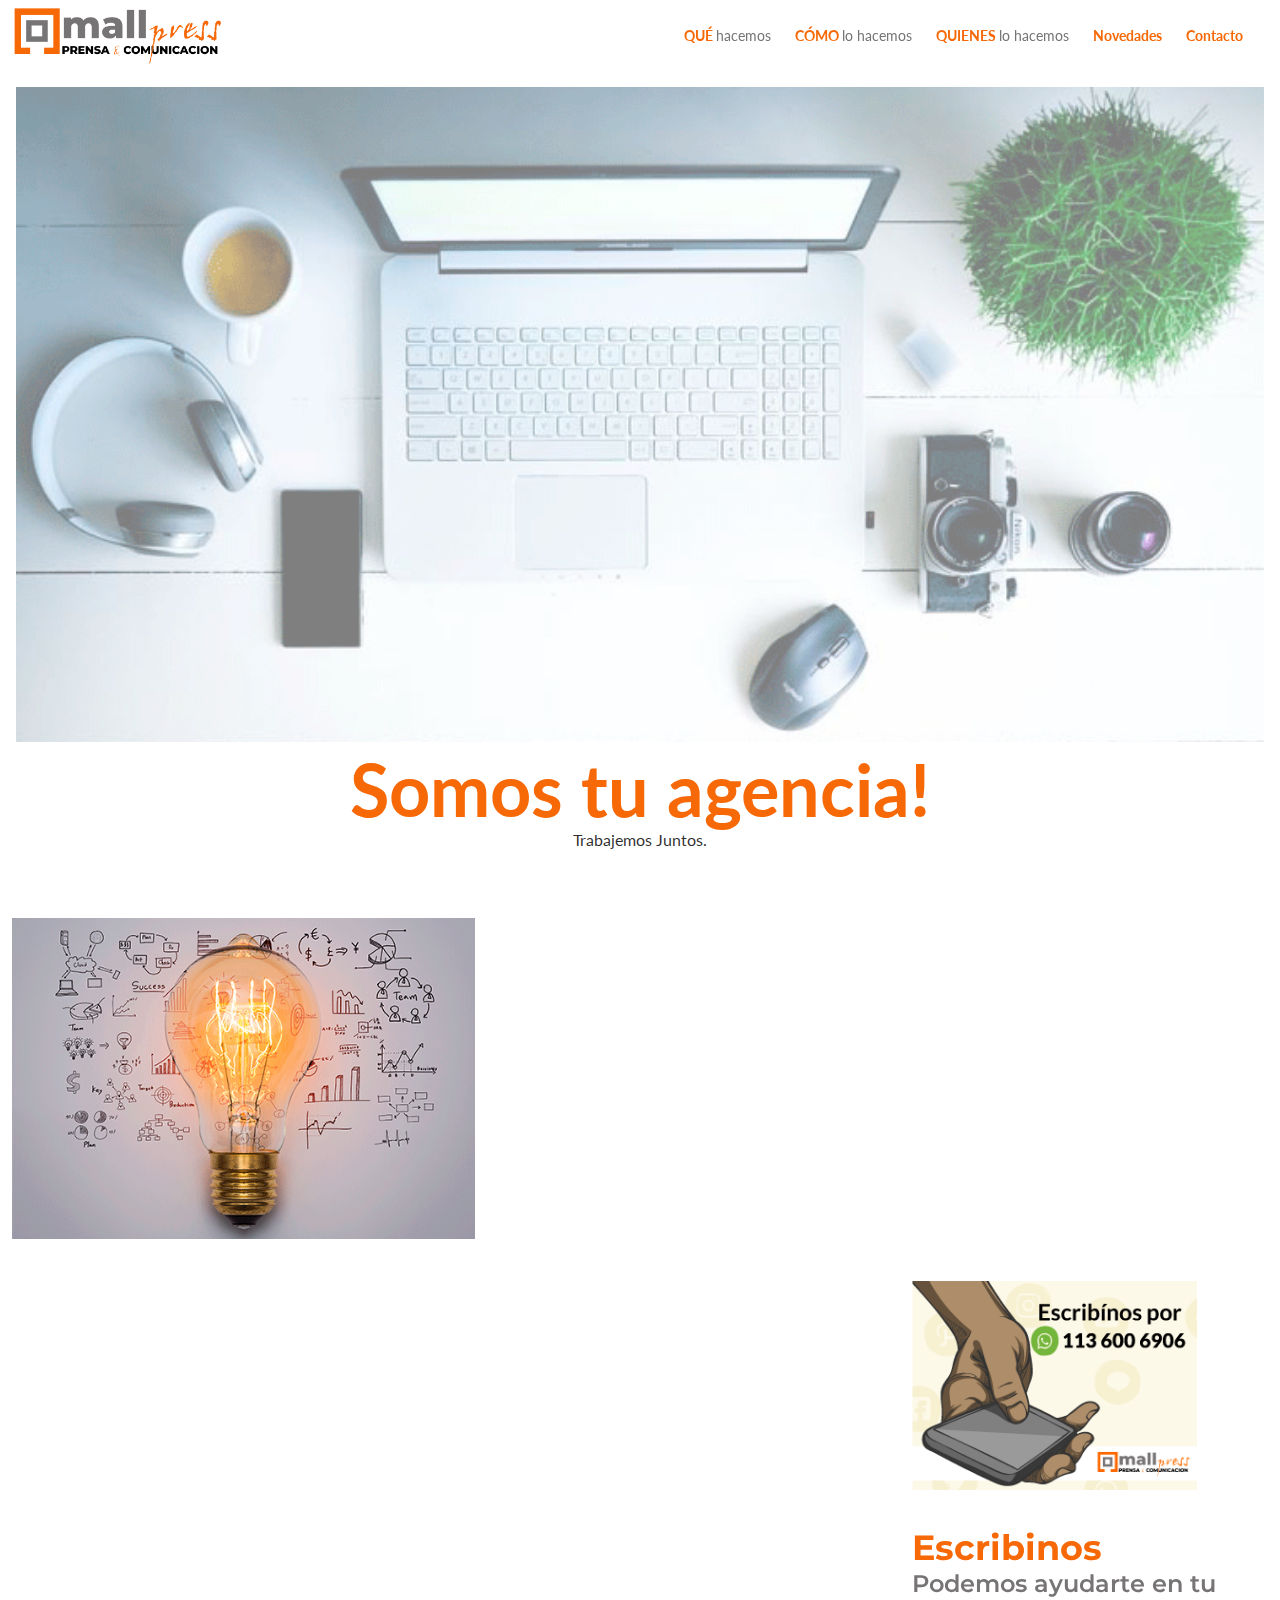
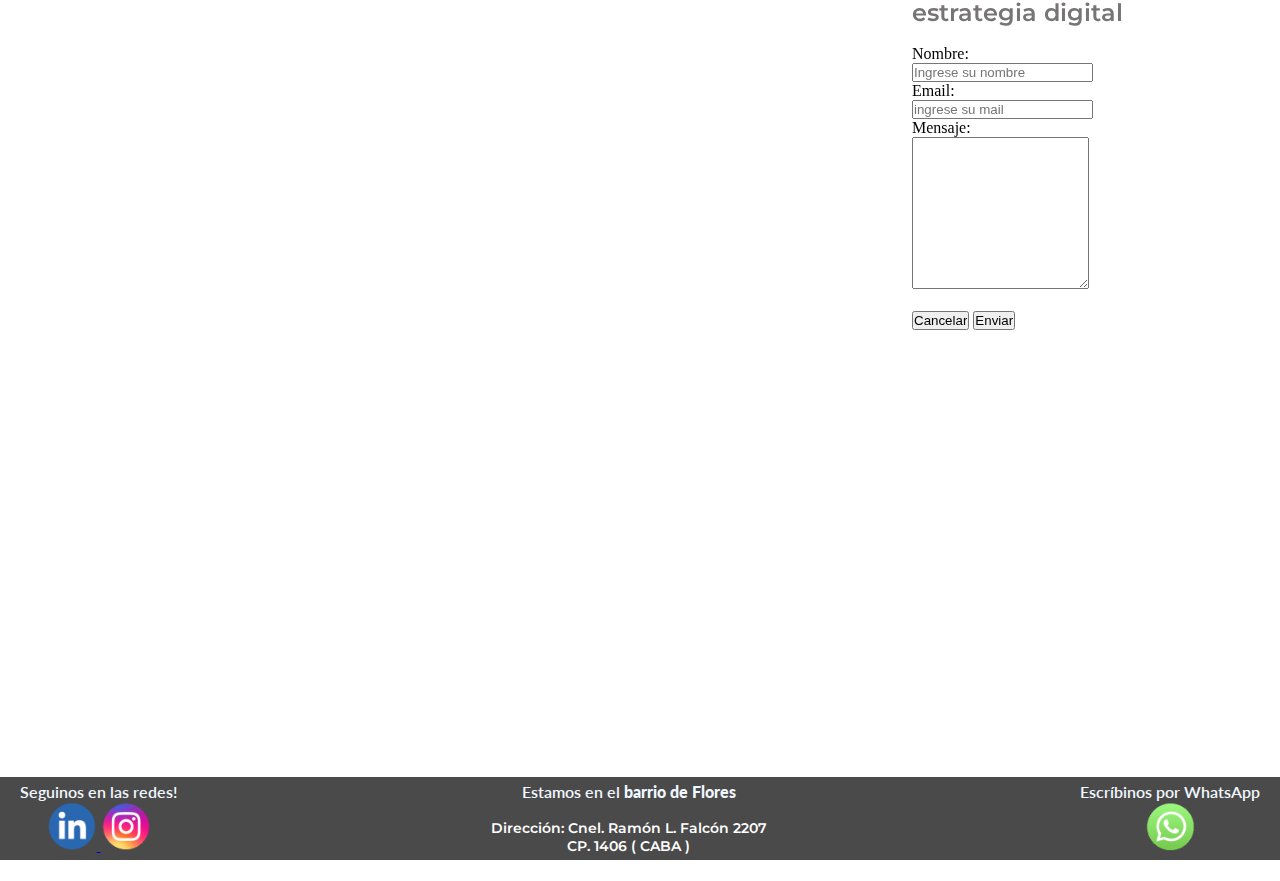
<file: index.html>
<!DOCTYPE html>
<html lang="en">
<head>
    <meta charset="UTF-8">
    <meta name="viewport" content="width=device-width, initial-scale=1.0">
    <title>MallPress - Prensa & Comunicacion</title>
    <link rel="icon" type="image" href="img/iso33.png"/>
    <LINK REL=StyleSheet HREF="estilo/estilo.css" TYPE="text/css" MEDIA=screen>
    <link rel="stylesheet" href="estilo/animate.css">
    
</head>
<body >

<div id="contenedor"> 

        
        <nav id="navprincipal">
            
            <a href="index.html">
                <img src="img/mallPress.png" alt="Logo MallPress">
            </a>

            <ul>
                
                    
                    

                
                <li><a href="#que">  <strong> QUÉ </strong> hacemos </a>

                </li>

                <li><a href="page/como.html"> <strong> CÓMO </strong> lo hacemos </a>

                </li>

                <li><a href="page/quien.html"> <strong> QUIENES </strong> lo hacemos </a>

                </li>

                <li><a href="page/novedades.html"> <strong> Novedades </strong> </a>

                </li>

                <li><a href="page/contacto.html"> <strong> Contacto </strong> </a>

                </li>
            </ul>
        </nav>

        <header  id="hero"> 
        <section class="hero__principal">
            <img src="img/FotoHeader.png" class="img__hero" alt="MallPress Prensa & Comunicacion "> </img>
                <h1 class="texto__principal"> Somos tu agencia! </h1>
                <p class="texto__hero"> Trabajemos Juntos. </p>
        </section> 
        </header>

         
        <main id="que">
            <div>   
                <img src="img/bombilla2.png" class="img__que scalar" alt="Foto Bombilla de ideas"> 
            
            
            </div>

            <section class="novedades__principal wow animate__fadeIn">
                <h2> CADA CUAL ATIENDE SU JUEGO </h2>
                <h3>  y el que no, Google no lo encontrará</h3>
                <br>
                <p> La economía, producción y puesta a punto de tu comercio o emprendimiento es una tarea difícil que demanda el 100% de tu tiempo.
                    <br> <br>
                    <strong>No te desenfoques de tus objetivos </strong>, dejá tu estrategia digital en nuestras manos.
                    <br><br>
                    Con una estrategia creativa adaptada a tus necesidades y presupuesto, logramos los resultados esperados.</p>
                    <br><br>
                <h3> HACEMOS QUE TE ENCUENTREN. </h3>
            </section>
  
        </main>
        
        
        <section id="news1" class="novedades__articulos wow bounceInUp">
            <h2 > Novedades del Mundo Tech </h2>
             
             <div class="flex__noticias"> 
                <div class="articulo__ancho"> 
                <article>
                <img src="img/novedades/reels.png" class="img__articulos" alt="Cambios en Instagram y Facebook">
                <h3> Se anunciaron cambios en Instagram y Facebook </h3>
                <p> Meta tiene nuevas herramientas de audio, videos de hasta 90 segundos, programar Reels desde un navegador web y mucho más</p>
                <br>
                <a href=""  > Seguir Leyendo </a>
            </article>
           <br>
            <article>
                <img src="img/novedades/404.png" class="img__articulos" alt="Error 404: qué es y cómo se resuelve">
                <h3> Error 404: cómo se resuelve</h3>
                <p> Los sitios web inexistentes y páginas a las que no se puede acceder es una constante en internet </p>
                <br>
                <a href=""  > Seguir Leyendo </a>
            </article>
            <br>
        
            </div>
            <div class="articulo__ancho"> 
            <article>
                <img src="img/novedades/yt.png" class="img__articulos" alt="Youtube Gaming: videojuegos para relajarse y evitar el estrés">
                <h3> Gaming: para relajarse y evitar el estrés </h3>
                <p> Los datos son gracias a una investigación de YouTube que ha entrevistado a personas de Perú, Colombia, Chile, Argentina y México entre 18 y 64 años</p>
                <br>
                <a href=""  > Seguir Leyendo </a>
            </article>
            <br>
            <article>
                <img src="img/novedades/reacciones.png" class="img__articulos" alt="Cómo desactivar las reacciones de WhatsApp">
                <h3> Cómo desactivar las reacciones de WhatsApp</h3>
                <p> De esta manera el usuario no recibirá un aviso cada vez que alguien responde con un emoji a un contenido compartido en los chats</p>
            
                <a href=""  > Seguir Leyendo </a>
            </article>
            <br>

            </div>
            
        </div>
        </section>
    
    <!-- </main> -->

    <aside id="aside">

        <a href="https://walink.co/9257f2"> 
            <img src="../img/ConWh.png" class="img__aside" alt="Escribinos por WhatsApp">
            </a>

        <br>
        <br>

        <h2> Escribinos</h2>
        <h3> Podemos ayudarte en tu estrategia digital </h3>
            <br>
            <form action="">
                
                    <label for="nombre"> Nombre: </label><br>
                    <input type="text" id="nombre" placeholder="Ingrese su nombre">
                    <br>
                    <label for="email"> Email: </label> <br>
                    <input type="email" id="email" placeholder="ingrese su mail" >
                    <br>

                    <label for="mensaje"> Mensaje: </label> <br>
                    <textarea name="textarea" id="mensaje" cols="20" rows="10" placeholder="Ingrese su mensaje aqui">

                    </textarea>
                    <BR>
                    <BR>

                    <input type="reset" value="Cancelar">
                    <input type="submit" value="Enviar">

                

            </form>



    </aside>

    
    
    <footer id="pie">
        
            <section>
                <h4> Seguinos en las redes!</h4>
                <center>
                    <a href="https://www.linkedin.com/"> <img src="img/Linkedin.png" class="img__redes"> </a>
            
                    <a href="https://www.instagram.com/"> <img src="img/Instagram.png" class="img__redes"> </a>
                </center>

            </section> 
            <section> 
               <center>  <h4> Estamos en el <strong> barrio de Flores</strong></h4>
                <br>
                <h5> <srong> Dirección:</srong> Cnel. Ramón L. Falcón 2207</h5>
                <h5>CP. 1406  ( CABA ) </h5></center>
             
            </section>

            <section> 
                <h4> Escríbinos por WhatsApp </h4>
                <center><a href="https://walink.co/9257f2"> <img src="img/WhatsaApp.png" class="img__redes"> </a></center>
             
            </section>

    </footer>
    <div class="footer__copy wow animate__fadeInUp"> Copyright 2022 - Todos los derechos reservados</div>
    
</div>


<script src="js/wow.min.js"></script>
<script>
    new WOW().init();
</script>


</body>
</html>
</file>
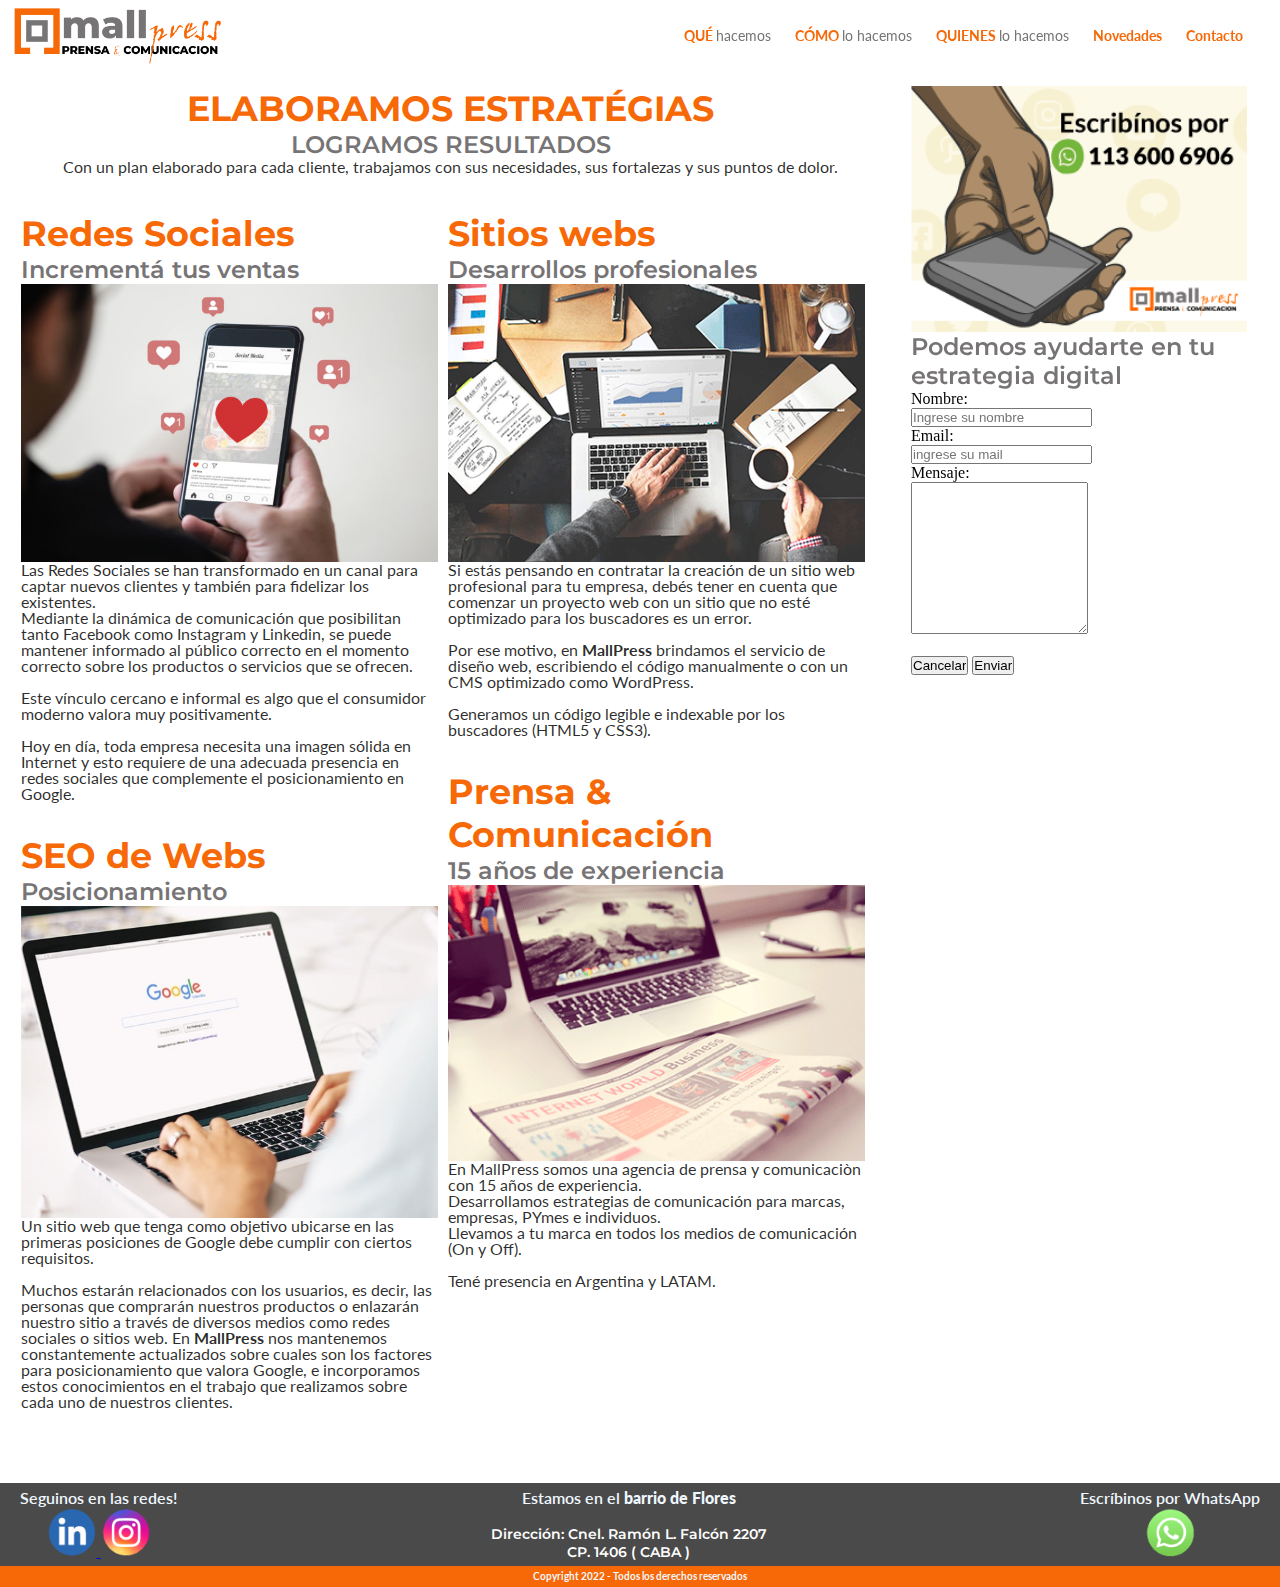
<file: page/como.html>
<!DOCTYPE html>
<html lang="en">
<head>
    <meta charset="UTF-8">
    <meta name="viewport" content="width=device-width, initial-scale=1.0">
    <title>MallPress - Prensa & Comunicacion</title>
    <link rel="icon" type="image" href="../img/iso33.png"/>
    <LINK REL=StyleSheet HREF="../estilo/estilo.css" TYPE="text/css" MEDIA=screen>

</head>
<body>

    <div id="contendedorcomo"> 
        <nav id="navprincipal">
            
            <a href="../index.html">
                <img src="../img/mallPress.png" alt="Logo MallPress">
            </a>

            <ul>
                
                    
                    

                
                <li><a href="../index.html#que">  <strong> QUÉ </strong> hacemos </a>

                </li>

                <li><a href="como.html"> <strong> CÓMO </strong> lo hacemos </a>

                </li>

                <li><a href="quien.html"> <strong> QUIENES </strong> lo hacemos </a>

                </li>

                <li><a href="novedades.html"> <strong> Novedades </strong> </a>

                </li>

                <li><a href="contacto.html"> <strong> Contacto </strong> </a>

                </li>
            </ul>
        </nav>
        
        


    <main class="main__flex">
         
        <center> <h2> ELABORAMOS ESTRATÉGIAS </h2>
        <h3> LOGRAMOS RESULTADOS </h3>
        <p> Con un plan elaborado para cada cliente, trabajamos con sus necesidades, sus fortalezas y sus puntos de dolor.</p></center>
            <div class="flex__como"> 
            <div class="articulo__como"> 
                <h2> Redes Sociales  </h2>
                <h3> Incrementá tus ventas </h3>
            
                <img src="../img/redessociales.jpeg" class="img__como" alt="Redes Sociales">
                
                <P> Las Redes Sociales se han transformado en un canal para captar nuevos clientes y también para fidelizar los existentes.<br>
                    Mediante la dinámica de comunicación que posibilitan tanto Facebook como Instagram y Linkedin, se puede mantener informado al público correcto en el momento correcto sobre los productos o servicios que se ofrecen. <br><br>Este vínculo cercano e informal es algo que el consumidor moderno valora muy positivamente.
                    <br><br>
                    Hoy en día, toda empresa necesita una imagen sólida en Internet y esto requiere de una adecuada presencia en redes sociales que complemente el posicionamiento en Google. </P>
                
                <h2> SEO de Webs  </h2>
                <h3> Posicionamiento </h3>
                <img src="../img/googleSEO.jpeg" class="img__como" alt="SEO Posicionamiento de Webs"> 
                <p> Un sitio web que tenga como objetivo ubicarse en las primeras posiciones de Google debe cumplir con ciertos requisitos. <br> <br> Muchos estarán relacionados con los usuarios, es decir, las personas que comprarán nuestros productos o enlazarán nuestro sitio a través de diversos medios como redes sociales o sitios web.

                    En <strong> MallPress </strong> nos mantenemos constantemente actualizados sobre cuales son los factores para posicionamiento que valora Google, e incorporamos estos conocimientos en el trabajo que realizamos sobre cada uno de nuestros clientes.</p>
               
                </div>
            
               
             <div class="articulo__como"> 

                <h2> Sitios webs </h2>
                <h3> Desarrollos profesionales</h3>
                <img src="../img/marketingdigital.png" class="img__como" alt="Marketing Digital">
                <p> Si estás pensando en contratar la creación de un sitio web profesional para tu empresa, debés tener en cuenta que comenzar un proyecto web con un sitio que no esté optimizado para los buscadores es un error.
                    
                    <br><br>
                    Por ese motivo, en <strong> MallPress </strong>  brindamos el servicio de diseño web, escribiendo el código manualmente o con un CMS optimizado como WordPress.<br> <br> Generamos un código legible e indexable por los buscadores (HTML5 y CSS3). 
                </p>
           
                <h2> Prensa & Comunicación </h2>
                <h3> 15 años de experiencia</h3>
                <img src="../img/Compu.png" class="img__como" alt="Agencia de Prensa">
                <p> En MallPress somos una agencia de prensa y comunicaciòn con 15 años de experiencia. 
                    <br>
                    Desarrollamos estrategias de comunicación para marcas, empresas, PYmes e individuos.
                    <br>
                    Llevamos a tu marca en todos los medios de comunicación (On y Off). <br><br>Tené presencia en Argentina y LATAM.
                </p>
            
           
               
            
            </div>
         
            </div>

    </main>
   
    <section class="comoaside">

            <div>
                <a href="https://walink.co/9257f2"> 
                <img src="../img/ConWh.png" class="img__aside" alt="Escribinos por WhatsApp">
                </a>
            </div>

                <form action="">
                    <h3> Podemos ayudarte en tu estrategia digital </h3>
                        <label for="nombre"> Nombre: </label><br>
                        <input type="text" id="nombre" placeholder="Ingrese su nombre">
                        <br>
                        <label for="email"> Email: </label> <br>
                        <input type="email" id="email" placeholder="ingrese su mail" >
                        <br>
    
                        <label for="mensaje"> Mensaje: </label> <br>
                        <textarea name="textarea" id="mensaje" cols="20" rows="10" placeholder="Ingrese su mensaje aqui">
    
                        </textarea>
                        <BR>
                        <BR>
    
                        <input type="reset" value="Cancelar">
                        <input type="submit" value="Enviar">
    
                    
    
                </form>
    
    
    
     </section>
    
    
    
    <footer id="pie">
        
        <section>
            <h4> Seguinos en las redes!</h4>
            <center>
                <a href="https://www.linkedin.com/"> <img src="../img/Linkedin.png" class="img__redes"> </a>
        
                <a href="https://www.instagram.com/"> <img src="../img/Instagram.png" class="img__redes"> </a>
            </center>

        </section> 
        <section> 
             <center> <h4> Estamos en el <strong> barrio de Flores</strong></h4>
            <br>
            <h5> <srong> Dirección:</srong> Cnel. Ramón L. Falcón 2207</h5>
            <h5>CP. 1406  ( CABA ) </h5></center>
         
        </section>

        <section> 
            <h4> Escríbinos por WhatsApp </h4>
            <center><a href="https://walink.co/9257f2"> <img src="../img/WhatsaApp.png" class="img__redes"> </a></center>
         
        </section>

</footer>
<div class="footer__copy"> Copyright 2022 - Todos los derechos reservados</div>

</div>
</body>
</html>
</file>
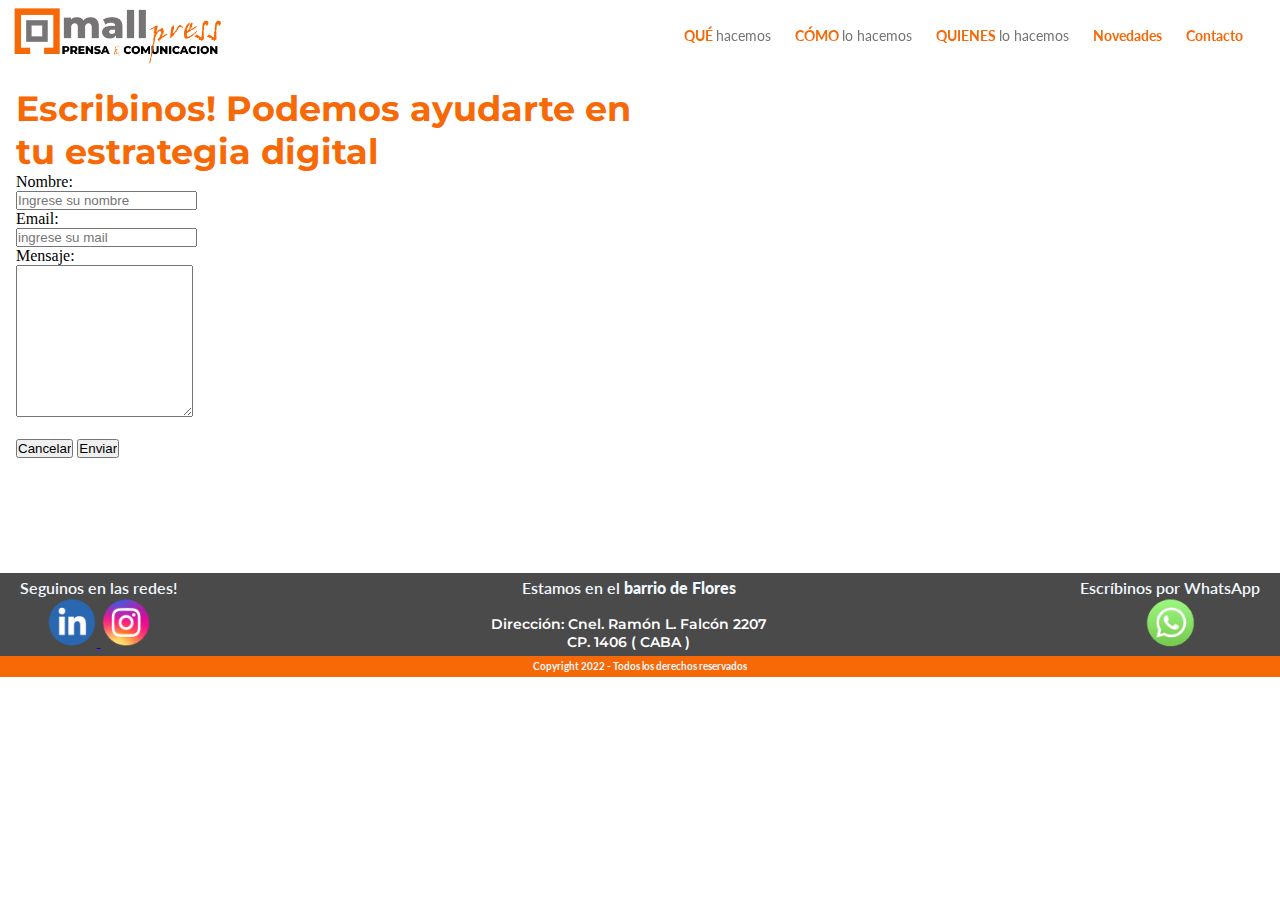
<file: page/contacto.html>
<!DOCTYPE html>
<html lang="en">
<head>
    <meta charset="UTF-8">
    <meta name="viewport" content="width=device-width, initial-scale=1.0">
    <title>MallPress - Prensa & Comunicacion</title>
    <link rel="icon" type="image" href="../img/iso33.png"/>
    <LINK REL=StyleSheet HREF="../estilo/estilo.css" TYPE="text/css" MEDIA=screen>

</head>
<body>
    <div id="contenedorcontacto"> 
    <nav id="navprincipal">
            
        <a href="../index.html">
            <img src="../img/mallPress.png" alt="Logo MallPress">
        </a>

        <ul>
            
                
                

            
            <li><a href="../index.html#que">  <strong> QUÉ </strong> hacemos </a>

            </li>

            <li><a href="como.html"> <strong> CÓMO </strong> lo hacemos </a>

            </li>

            <li><a href="quien.html"> <strong> QUIENES </strong> lo hacemos </a>

            </li>

            <li><a href="novedades.html"> <strong> Novedades </strong> </a>

            </li>

            <li><a href="contacto.html"> <strong> Contacto </strong> </a>

            </li>
        </ul>
    </nav>

    <main id="contacto">
            <div class="contacto"> 
            <form action="">
                <h2> Escribinos! Podemos ayudarte en tu estrategia digital </h2>
                
                    <label for="nombre"> Nombre: </label><br>
                    <input type="text" id="nombre" placeholder="Ingrese su nombre">
                    <br>
                    <label for="email"> Email: </label> <br>
                    <input type="email" id="email" placeholder="ingrese su mail" >
                    <br>

                    <label for="mensaje"> Mensaje: </label> <br>
                    <textarea name="textarea" id="mensaje" cols="20" rows="10" placeholder="Ingrese su mensaje aqui">

                    </textarea>
                    <BR>
                    <BR>

                    <input type="reset" value="Cancelar">
                    <input type="submit" value="Enviar">
            </form>
        </div>
        <div class="contacto"> 
        
            <iframe src="https://www.google.com/maps/embed?pb=!1m18!1m12!1m3!1d3283.011692938581!2d-58.4595309!3d-34.6291448!2m3!1f0!2f0!3f0!3m2!1i1024!2i768!4f13.1!3m3!1m2!1s0x95bcca26303d65a1%3A0xad35b568c984b801!2sCnel.%20Ram%C3%B3n%20L.%20Falc%C3%B3n%202207%2C%20C1406GNS%20CABA!5e0!3m2!1ses!2sar!4v1653493059713!5m2!1ses!2sar" width="600" height="450" style="border:0;" allowfullscreen="" loading="lazy" referrerpolicy="no-referrer-when-downgrade"></iframe>
        </div>
        </main>

    <footer id="pie">
        
        <section>
            <h4> Seguinos en las redes!</h4>
            <center>
                <a href="https://www.linkedin.com/"> <img src="../img/Linkedin.png" class="img__redes"> </a>
        
                <a href="https://www.instagram.com/"> <img src="../img/Instagram.png" class="img__redes"> </a>
            </center>

        </section> 
        <section> 
             <center> <h4> Estamos en el <strong> barrio de Flores</strong></h4>
            <br>
            <h5> <srong> Dirección:</srong> Cnel. Ramón L. Falcón 2207</h5>
            <h5>CP. 1406  ( CABA ) </h5></center>
         
        </section>

        <section> 
            <h4> Escríbinos por WhatsApp </h4>
            <center><a href="https://walink.co/9257f2"> <img src="../img/WhatsaApp.png" class="img__redes"> </a></center>
         
        </section>

</footer>
    
    
    <div class="footer__copy"> Copyright 2022 - Todos los derechos reservados</div>
    
</div>
</body>
</html>
</file>
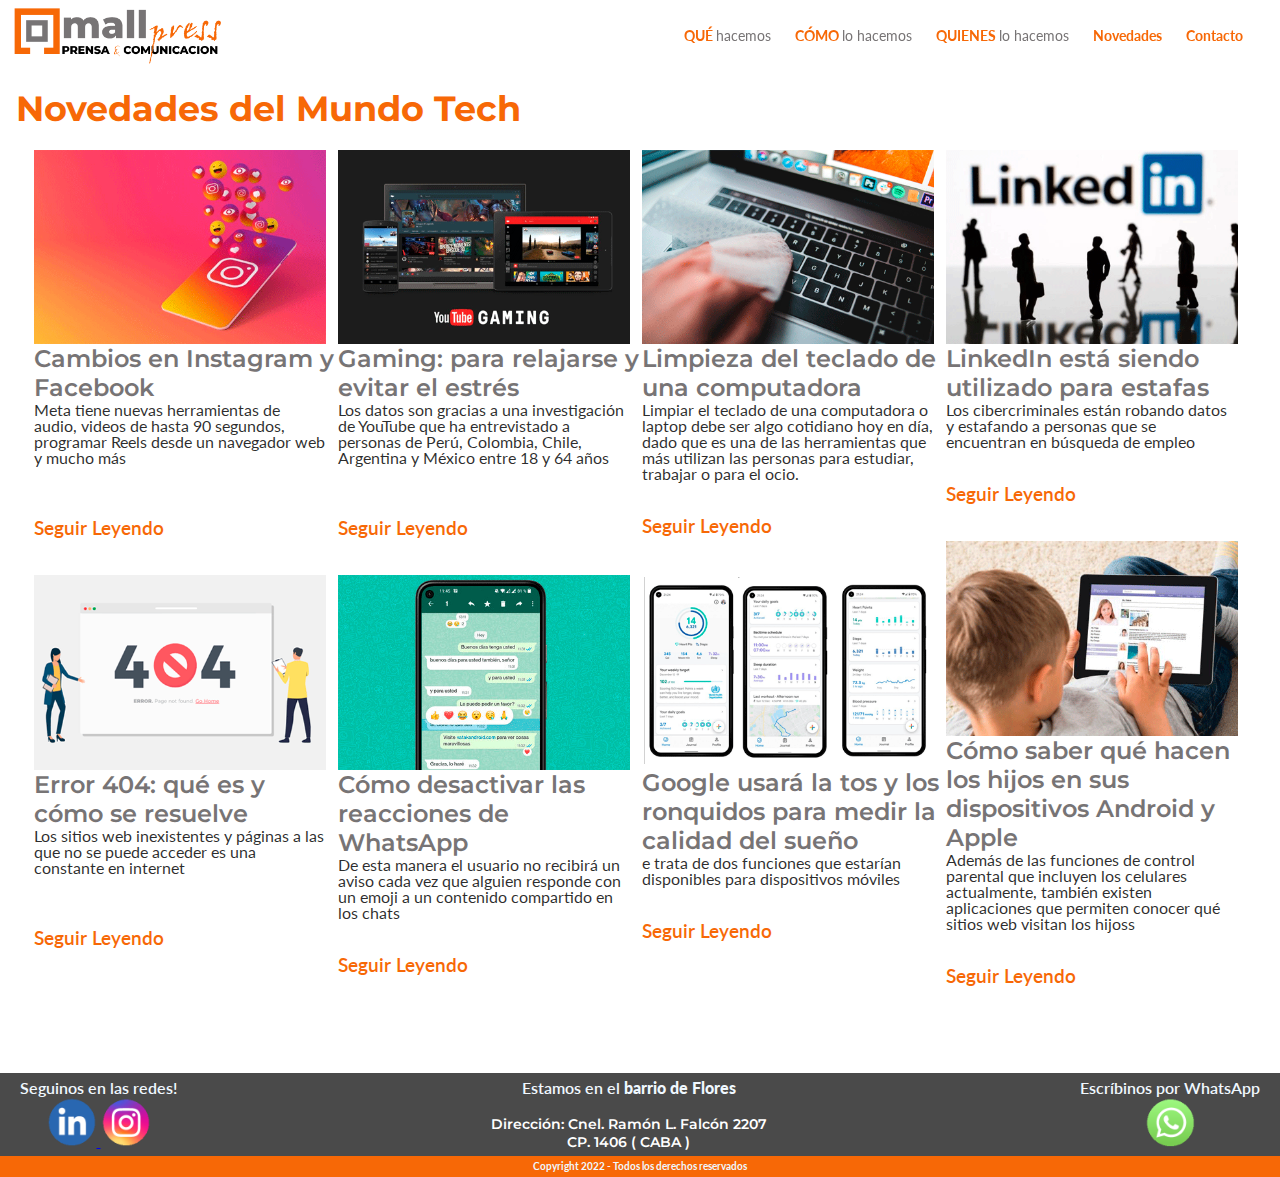
<file: page/novedades.html>
<!DOCTYPE html>
<html lang="en">
<head>
    <meta charset="UTF-8">
    <meta name="viewport" content="width=device-width, initial-scale=1.0">
    <title>MallPress - Prensa & Comunicacion</title>
    <link rel="icon" type="image" href="../img/iso33.png"/>
    <LINK REL=StyleSheet HREF="../estilo/estilo.css" TYPE="text/css" MEDIA=screen>

</head>
<body>
    <div id="contendedornovedades"> 

    <nav id="navprincipal">
            
        <a href="../index.html">
            <img src="../img/mallPress.png" alt="Logo MallPress">
        </a>

        <ul>
            
                
                

            
            <li><a href="../index.html#que">  <strong> QUÉ </strong> hacemos </a>

            </li>

            <li><a href="como.html"> <strong> CÓMO </strong> lo hacemos </a>

            </li>

            <li><a href="quien.html"> <strong> QUIENES </strong> lo hacemos </a>

            </li>

            <li><a href="novedades.html"> <strong> Novedades </strong> </a>

            </li>

            <li><a href="contacto.html"> <strong> Contacto </strong> </a>

            </li>
        </ul>
    </nav>

    <main id="main__novedades">
        <section class="novedades__articulos">
            <h2> Novedades del Mundo Tech </h2>
            <div class="flex__noticias">  
            <div class="articulo__ancho"> 
                <article >
                    <img src="../img/novedades/reels.png" class="img__articulos" alt="Cambios en Instagram y Facebook">
                <h3> Cambios en Instagram y Facebook </h3>
                <p> Meta tiene nuevas herramientas de audio, videos de hasta 90 segundos, programar Reels desde un navegador web y mucho más</p>
                <br>
                <a href=""  > Seguir Leyendo </a>
                </article>
                
                 <article>
               <img src="../img/novedades/404.png" class="img__articulos" alt="Error 404: qué es y cómo se resuelve">
               <h3> Error 404: qué es y cómo se resuelve</h3>
               <p> Los sitios web inexistentes y páginas a las que no se puede acceder es una constante en internet </p>
               <br>
               <a href=""  > Seguir Leyendo </a>
           </article>
        </div>
           <div class="articulo__ancho">
           <article >
               <img src="../img/novedades/yt.png" class="img__articulos" alt="Youtube Gaming: videojuegos para relajarse y evitar el estrés">
               <h3> Gaming: para relajarse y evitar el estrés </h3>
               <p> Los datos son gracias a una investigación de YouTube que ha entrevistado a personas de Perú, Colombia, Chile, Argentina y México entre 18 y 64 años</p>
               <br>
               <a href=""  > Seguir Leyendo </a>
           </article>
           
           <article >
               <img src="../img/novedades/reacciones.png" class="img__articulos" alt="Cómo desactivar las reacciones de WhatsApp">
               <h3> Cómo desactivar las reacciones de WhatsApp</h3>
               <p> De esta manera el usuario no recibirá un aviso cada vez que alguien responde con un emoji a un contenido compartido en los chats</p>
           
               <a href=""  > Seguir Leyendo </a>
           </article>
        </div>
        <DIV class="articulo__ancho">
           
           <article >
               <img src="../img/novedades/teclado.png" class="img__articulos" alt="Así se limpia correctamente el teclado de una computadora">
               <h3> Limpieza del teclado de una computadora</h3>
               <p> Limpiar el teclado de una computadora o laptop debe ser algo cotidiano hoy en día, dado que es una de las herramientas que más utilizan las personas para estudiar, trabajar o para el ocio. </p>
           
               <a href=""  > Seguir Leyendo </a>
           </article> 
           <article >
               <img src="../img/novedades/tos.png" class="img__articulos" alt="Google usará la tos y los ronquidos para medir la calidad del sueño">
               <h3> Google usará la tos y los ronquidos para medir la calidad del sueño</h3>
               <p>  e trata de dos funciones que estarían disponibles para dispositivos móviles</p>
           
               <a href=""  > Seguir Leyendo </a>
           </article>
        </DIV>
        <DIV class="articulo__ancho">
          
           <article>
               <img src="../img/novedades/lknd.png" class="img__articulos" alt="LinkedIn está siendo utilizado para estafar personas, cómo prevenirse ">
               <h3> LinkedIn está siendo utilizado para estafas </h3>
               <p> Los cibercriminales están robando datos y estafando a personas que se encuentran en búsqueda de empleo</p>
          
               <a href=""  > Seguir Leyendo </a>
           </article>
           
           <article >
               <img src="../img/novedades/chicos.png" class="img__articulos" alt="Cómo saber qué hacen los hijos en sus dispositivos Android y Apple">
               <h3> Cómo saber qué hacen los hijos en sus dispositivos Android y Apple</h3>
               <p> Además de las funciones de control parental que incluyen los celulares actualmente, también existen aplicaciones que permiten conocer qué sitios web visitan los hijoss</p>
           
               <a href=""  > Seguir Leyendo </a>
           </article>
        </div>
       
       </section>


    </main>

    
    
    <footer id="pie">
        
        <section>
            <h4> Seguinos en las redes!</h4>
            <center>
                <a href="https://www.linkedin.com/"> <img src="../img/Linkedin.png" class="img__redes"> </a>
        
                <a href="https://www.instagram.com/"> <img src="../img/Instagram.png" class="img__redes"> </a>
            </center>

        </section> 
        <section> 
             <center> <h4> Estamos en el <strong> barrio de Flores</strong></h4>
            <br>
            <h5> <srong> Dirección:</srong> Cnel. Ramón L. Falcón 2207</h5>
            <h5>CP. 1406  ( CABA ) </h5></center>
         
        </section>

        <section> 
            <h4> Escríbinos por WhatsApp </h4>
            <center><a href="https://walink.co/9257f2"> <img src="../img/WhatsaApp.png" class="img__redes"> </a></center>
         
        </section>

</footer>
<div class="footer__copy"> Copyright 2022 - Todos los derechos reservados</div>
</div>
</body>
</html>
</file>
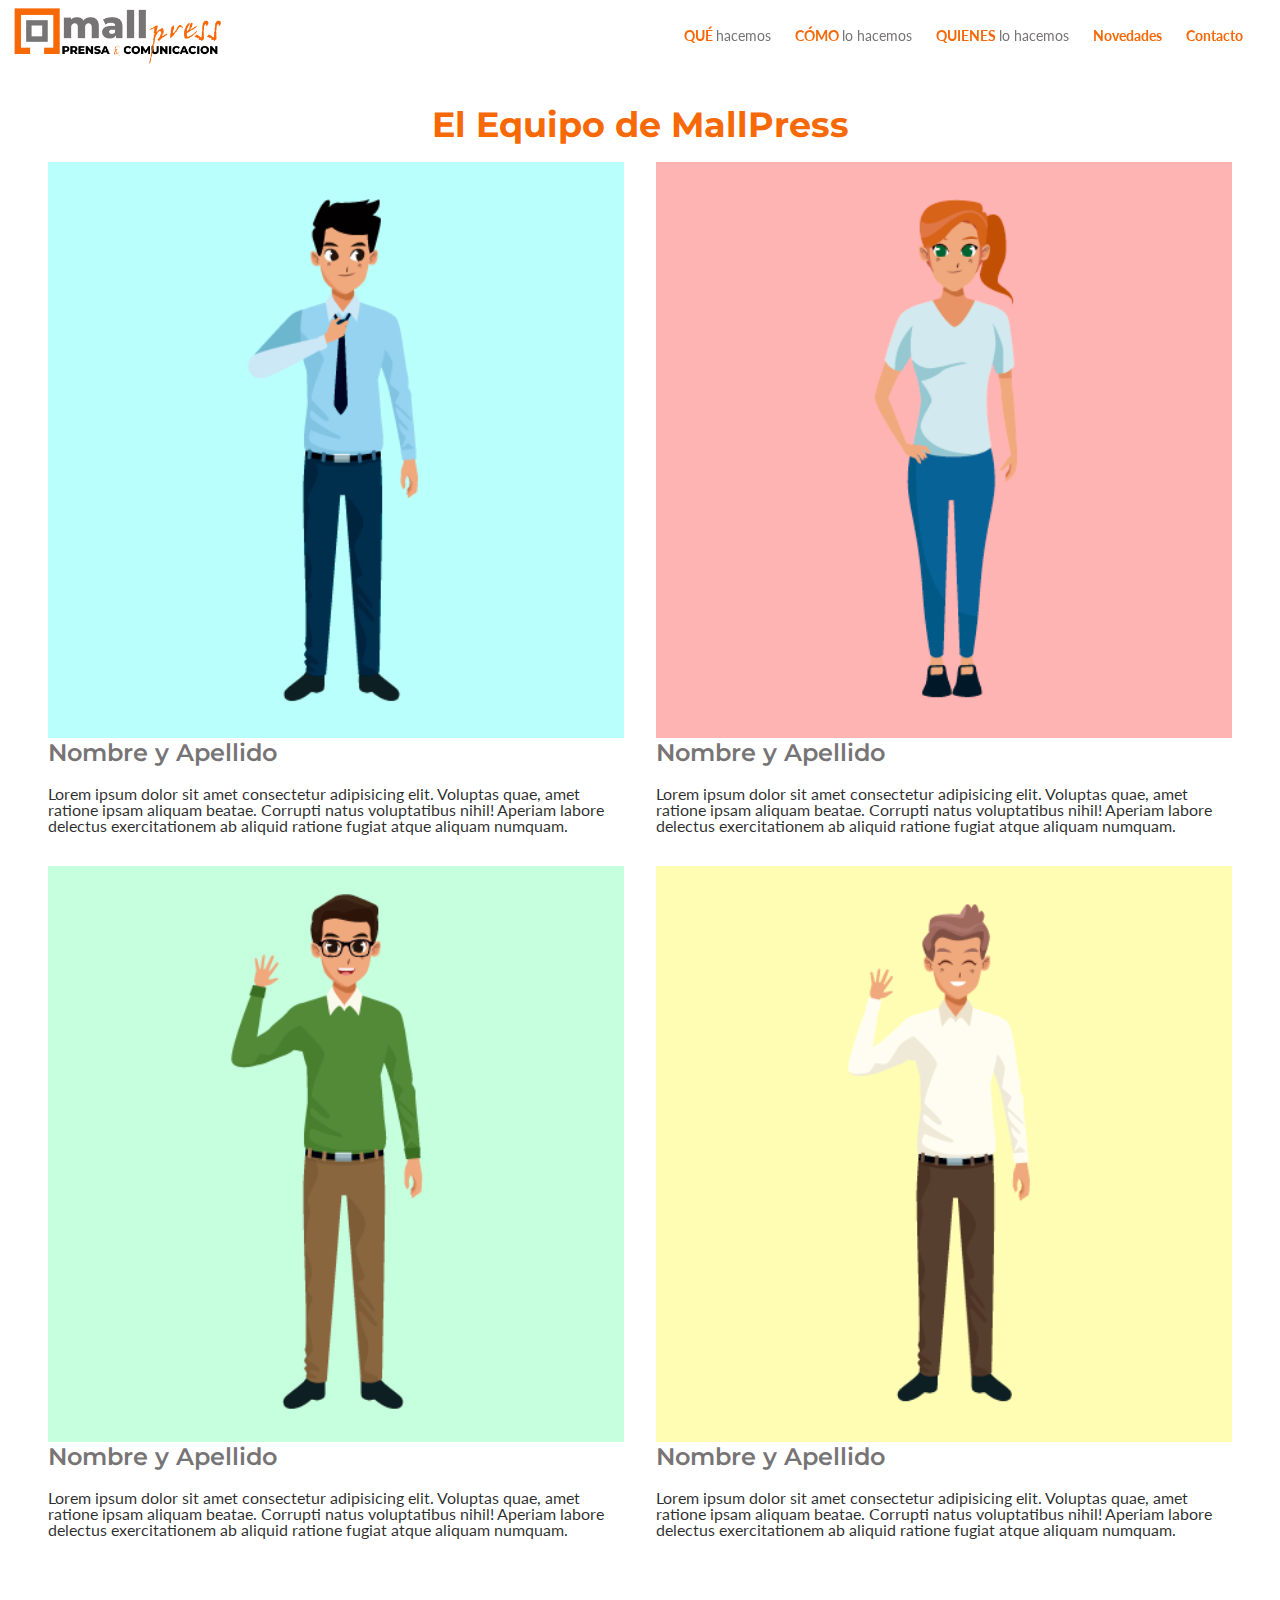
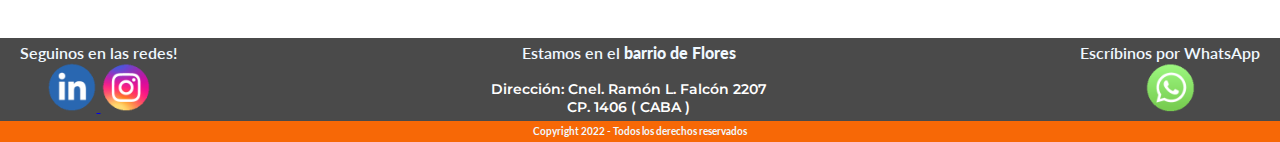
<file: page/quien.html>
<!DOCTYPE html>
<html lang="en">
<head>
    <meta charset="UTF-8">
    <meta name="viewport" content="width=device-width, initial-scale=1.0">
    <title>MallPress - Prensa & Comunicacion</title>
    <link rel="icon" type="image" href="../img/iso33.png"/>
    <LINK REL=StyleSheet HREF="../estilo/estilo.css" TYPE="text/css" MEDIA=screen>

</head>
<body>
    
    <div id="contenedorquien"> 
    <nav id="navprincipal">
            
        <a href="../index.html">
            <img src="../img/mallPress.png" alt="Logo MallPress">
        </a>

        <ul>
            
                
                

            
            <li><a href="../index.html#que">  <strong> QUÉ </strong> hacemos </a>

            </li>

            <li><a href="como.html"> <strong> CÓMO </strong> lo hacemos </a>

            </li>

            <li><a href="quien.html"> <strong> QUIENES </strong> lo hacemos </a>

            </li>

            <li><a href="novedades.html"> <strong> Novedades </strong> </a>

            </li>

            <li><a href="contacto.html"> <strong> Contacto </strong> </a>

            </li>
        </ul>
    </nav>

    <main id="equipo">
        <center> <h2> El Equipo de MallPress</h2> </center>
        <div class="equipo"> 
        <div class="space">
            <img src="../img/Favicon1.png" class="img__equipo" alt="Foto Avatar 1">
            <h3> Nombre y Apellido </h3>
            <h4> Cargo</h4>
            <p> Lorem ipsum dolor sit amet consectetur adipisicing elit. Voluptas quae, amet ratione ipsam aliquam beatae. Corrupti natus voluptatibus nihil! Aperiam labore delectus exercitationem ab aliquid ratione fugiat atque aliquam numquam.</p>
    
            <img src="../img/Avatar2.png" class="img__equipo" alt="Foto Avatar 2">
            <h3> Nombre y Apellido </h3>
            <h4> Cargo</h4>
            <p> Lorem ipsum dolor sit amet consectetur adipisicing elit. Voluptas quae, amet ratione ipsam aliquam beatae. Corrupti natus voluptatibus nihil! Aperiam labore delectus exercitationem ab aliquid ratione fugiat atque aliquam numquam.</p>
    
        </div>
        <div class="space"> 
            <img src="../img/Avatar3.png" class="img__equipo" alt="Foto Avatar 3">
            <h3> Nombre y Apellido </h3>
            <h4> Cargo</h4>
            <p> Lorem ipsum dolor sit amet consectetur adipisicing elit. Voluptas quae, amet ratione ipsam aliquam beatae. Corrupti natus voluptatibus nihil! Aperiam labore delectus exercitationem ab aliquid ratione fugiat atque aliquam numquam.</p>
    
      
            <img src="../img/Avatar4.png" class="img__equipo" alt="Foto Avatar 4">
            <h3> Nombre y Apellido </h3>
            <h4> Cargo</h4>
            <p> Lorem ipsum dolor sit amet consectetur adipisicing elit. Voluptas quae, amet ratione ipsam aliquam beatae. Corrupti natus voluptatibus nihil! Aperiam labore delectus exercitationem ab aliquid ratione fugiat atque aliquam numquam.</p>
    
        </div>
        </div>
        </main>

    
    
        <footer id="pie">
        
            <section>
                <h4> Seguinos en las redes!</h4>
                <center>
                    <a href="https://www.linkedin.com/"> <img src="../img/Linkedin.png" class="img__redes"> </a>
            
                    <a href="https://www.instagram.com/"> <img src="../img/Instagram.png" class="img__redes"> </a>
                </center>
    
            </section> 
            <section> 
                 <center> <h4> Estamos en el <strong> barrio de Flores</strong></h4>
                <br>
                <h5> <srong> Dirección:</srong> Cnel. Ramón L. Falcón 2207</h5>
                <h5>CP. 1406  ( CABA ) </h5></center>
             
            </section>
    
            <section> 
                <h4> Escríbinos por WhatsApp </h4>
                <center><a href="https://walink.co/9257f2"> <img src="../img/WhatsaApp.png" class="img__redes"> </a></center>
             
            </section>
    
    </footer>
    <div class="footer__copy"> Copyright 2022 - Todos los derechos reservados</div>
    
</div>
</body>
</html>
</file>
<file: estilo/estilo.css>
@import url('https://fonts.googleapis.com/css2?family=Lato:wght@400;700&family=Montserrat:wght@400;600&display=swap');

/* 
    Fuentes: Lato 400 y 700, Montserrat 400 y 600

*/

*{
    margin: 0;
    padding: 0;
    
    ;}

html {font: 62,5%;}

nav{ 
    position: sticky;
    top: 0; 
    z-index: 1;
    
}


#contenedor{
    display: grid;
    grid-template-columns: 1fr;
    grid-template-rows: auto;
    grid-template-areas: 
    "nav"
    "heroprincipal"
    "quehacemos"
    "novedades1"
    "abajo"
    "copy";

}

#navprincipal{
    grid-area: nav;
    flex-direction: column;
    justify-content: center;
    align-items: center;
    
    
}

#hero{
    grid-area: heroprincipal;
}

#que{
    grid-area: quehacemos;
    display: flex;
    flex-direction: column;
    align-items: center;

}

#news1{
    grid-area: novedades1;
}

#aside{
    display: none;
}


#pie{
    grid-area: abajo;
    display: flex;
    flex-direction: column;
}

.footer__copy{
    grid-area: copy;
}

nav img{
    width: 25vh;
}

nav { 
    font-family: lato, sans-serif;
    font-size: .9rem;
    padding: 0px 5px;
    background-color:rgba(255, 255, 255, 0.8);
    display: flex;
    align-items: center;
    
}

nav ul{
    
    margin: 15px 10px;
    padding: 3px 10px  ;
    display: flex;

}


nav ul li {
    margin: 0 12px;
    list-style: none;

}
nav ul li a {
    text-decoration: none;
    color: #777475;

}

nav ul li a strong {
    text-decoration: none;
    color: #f76806;

}

nav ul li strong:hover{
    color: black;
    font-weight: 700;

}

/*  
.transform:hover{
	transform: translate(-30px,20px);
	cursor: pointer;
	transition: transform 2s;
}

.rotate:hover{
	transform: rotateZ(-360deg);
	cursor: pointer;
	transition: transform 2s;
}

*/

.scalar:hover{
	transform: translate(5px,-5px);
	cursor: pointer;
	transition: transform 1s;
}



h1 {
    font-family: lato, sans serif;
    color: #f76806;
    font-size: 4.5rem;

}

h1:hover{
    font-family: lato, sans serif;
    color: #000000;
    transform: translate(-5px,5px);
	cursor: pointer;
	transition: transform 1s;
    
}

h2{ 
    font-family: Montserrat, sans-serif;
    font-size: 2.2rem;
    color:#f76806;
    text-decoration: none;  
}

h3 {
    font-family: montserrat, sans-serif;
    font-size: 1.5rem;
    font-weight: 600   ;
    color: #777475;

}

h4 {
    font-family: montserrat, sans-serif;
    font-size:1rem;
    font-weight: 600;
    color:rgb(255, 255, 255)    
}

h5 {
    font-family: montserrat, sans-serif;
    font-size:.9rem;
    font-weight: 600;
    color:rgb(255, 255, 255)

}
p {
    font-family: lato, sans-serif ;
    font-size: 1rem;
    line-height: 1rem   ;   
    color:rgba(31, 31, 31, 0.936);
}



article a {
    font-family: lato, sans serif;
    font-size: 1.2rem;
    color: #f76806;
    font-weight: 600;
    text-decoration: none;
}

article {
    margin: 2px auto;
    padding: 2px 2px;
    
}

.img__articulos {
    width: 95%;
    
    

}


.hero__principal {
    width: 100%;
    position: center;
    display: inline-block;
    text-align: center;
}

/* 
.texto__principal{
    position: absolute;
    top: 50%;
    left: 50%;
    transform: translate(-50%, -50%);
}

.texto__hero {
    font-family: lato, sans-serif ;
    font-size: 2.2rem;
    line-height: 1rem   ;   
    color:rgba(31, 31, 31, 0.936);
    position: absolute;
    top: 62%;
    left: 50%;
    transform: translate(-50%, -50%);
}
 */

.como {
    background-color: #f76806;
    
}

.como h3 {
    color: aliceblue;
    
}

.novedades__principal {
        display: flex;
        flex-direction: column;
        margin: 5px 10px;
        padding: 2px 20px;
        
}

.principal {
    margin: 2px 10px;
}

.img__que {
    width: 100%;
    margin: 20px 10px;
}

.img__hero {
    width: 100%;
    opacity: 50%;

}


.novedades__articulos {
    display: flex;
    flex-direction: column;
    padding: 1rem;
    
    
}




.w-25{
    width: 24%;
}

.w-50{
    width: 48%;
}

.w-75{
    width: 75%;
}

  



.como__descripcion {
    display: flex;
    width: 100%;
    flex-direction: column;
    padding: 1 rem;
    
    
}

.contenedor__contacto{
    display: flex;
    


}

.mapa{ 
    display: flex;
}

.contacto__principal{
    display: flex;
    width: 100%;
    flex-direction: row;
    justify-content: space-between;
    padding: 10px 10px;
}

.w-49equipo{
    width: 49%;
    margin-top: 22px;
    
}

/* 
.equipo_contenedor {
    display: flex;
    width: 100%;
    flex-direction: row;
    align-items: flex-start;
    
    
    
}
 */

 .flex__noticias{
    display: flex;
    flex-direction:column;
    align-items: flex-start;
    padding: 1rem;
    
}
/* 
.equipo {
    display: flex;
    width: 100%;
    flex-direction: row;
    align-items: flex-start;
    flex-wrap: wrap;
    justify-content: space-between;
    
}

 





.aside__flex{
    display: flex;
    
}
 */

 .img__equipo {
    width: 100%;
    display: flex;
}

.aside{
    display: flex;
    padding: 2px 2px;
    position: sticky;
    top: 100px;
}

footer {
    background-color: rgb(74, 74, 74);
    width: 100%;
    margin: 20px 0px 0px 0px;
    padding: 5px 0px ;
    display: flex;
    flex-direction: row;
    align-content: space-between;
    align-items: center;
    justify-content: space-between;
    

}


footer section {
    margin: 0px 20px;
}

.img__redes {
    width: 50px;
}


footer h3{
    font-family: lato, sans-serif;
    color:#f76806;
    font-size: 1,2rem;
}

footer h4{
    font-family: lato, sans-serif;
    color:aliceblue;
    font-size: 1rem;
}

.footer__copy {
    width: 100%;
    font-family: lato, sans serif;
    font-size: .6rem;
    background-color: #f76806;
    font-weight: 700;
    color: aliceblue;
    text-align: center;
    padding: 5px 0px;
    
}


@media (min-width: 768px){
    #contenedor{
        display: grid;
        grid-template-columns: 70% 30%;
        grid-template-rows: repeat(6,auto);
        grid-template-areas: 
        "nav nav"
        "heroprincipal heroprincipal"
        "quehacemos quehacemos"
        "novedades1 aside"
        "abajo abajo"
        "copy copy";
    }

	#navprincipal{
        display: flex;
        flex-direction: row;
        align-content: space-between;
        align-items: center;
        justify-content: space-between;
        
	
	}

    #aside{
        display: flex;
        flex-direction: column;
        position: sticky;
        align-items: flex-start;
        justify-content: flex-start;
        padding: 1rem;
        top: 2rem;

    }

   

    .img__aside{
        display: flex;
        width: 95%;
    }

   
    #que {
        display: flex;
        flex-direction: row;
        justify-content: space-between;
        align-items: center;
        padding: 2px;
    
    }

    #hero{
        display: flex;
        padding: 1rem;
    }

    #news1{
        display: flex;
    }

    article{
        display: flex;
        flex-direction: column;
        
    }

    .flex__noticias{
        display: flex;
        flex-direction: row;
        align-items: flex-start;
        
    }
 
    .img__articulos {
        width: 95%;
        display: flex;
        
    
    }

    .articulo__ancho{
        width: 95%;
    }

    #pie{
        display: flex;
        flex-direction: row;
    }

   

}


/* PAGINA COMO */

#contendedorcomo{
    display: grid;
    grid-template-columns: 1fr;
    grid-template-rows: auto;
    grid-template-areas: 
    "nav"
    "comoprincipal"
    "comoaside"
    "abajo"
    "copy";

}


.main__flex{
    grid-area: comoprincipal;
    padding: 1rem;
    display: flex;
    flex-direction: column;
    justify-content: space-around;
    align-items: stretch;
    width: 97%;
}

.comoaside{
    grid-area: comoaside;
    display: flex;
    flex-direction: row-reverse;
    padding: 1rem;
}

.flex__como{
    display: flex;
    flex-direction: column;
    
}

.img__como{
    width: 100%;
    display: flex;
}

p{
    padding-bottom: 2rem;
}

.articulo__como{
    width: 98%;
    display: flex;
    flex-direction: column;
}

@media (min-width: 768px){
    #contendedorcomo{
        display: grid;
        grid-template-columns: 70% 30%;
        grid-template-rows: repeat(4,auto);
        grid-template-areas: 
        "nav nav"
        "comoprincipal comoaside"
        "abajo abajo"
        "copy copy";
    }


    .flex__como{
        display: flex;
        flex-direction: row;
        justify-content: flex-start;
        align-items: flex-start
        width: 97%;   
    }
    
    .img__como{
        display: flex;
        width: 100%;

        
    }
    .articulo__como{
        width: 48%;
        display: flex;
        flex-direction: column;
        padding: 5px;
        
        
    } 

    .comoaside{
        
        display: flex;
        flex-direction: column;
        padding: 15px;
        position: sticky;
        top: 2rem;
    }

}



/* PAGINA NOVEDADES */

#contenedornovedades{
        display: grid;
        grid-template-columns: 1fr;
        grid-template-rows: auto;
        grid-template-areas: 
        "nav"
        "novedades"
        "abajo"
        "copy";   

}

#main__novedades{
    grid-area: novedades;
    display: flex;
    flex-direction: column;
}


@media (min-width: 768px){
    .novedades__articulos{
        display: flex
        

        }

        .flex__noticias{
            display: flex;
            flex-direction: row;
        }

        article{
            display: flex;
            width: 100%;
            padding-bottom: 2rem;
        }
        article p {
            width: 96%;
        }
        .img__articulos{
            width: 96%;
        }
    
}
    



/* PAGINA QUIEN */

#contenedorequipo{
    display: grid;
        grid-template-columns: 1fr;
        grid-template-rows: auto;
        grid-template-areas: 
        "nav"
        "equipo"
        "abajo"
        "copy";
}

#equipo{
    grid-area: equipo;
    display: flex;
    flex-direction: column;
    padding: 2rem;
}


@media (min-width: 768px){
    .equipo{
        display: flex;
        flex-direction: row;
        align-items: stretch;
        justify-content: space-around;
       
    }

    .space{
        padding: 1rem;
    }
}



/* PAGINA CONTACTO */

#contenedorcontacto{
    display: grid;
        grid-template-columns: 1fr;
        grid-template-rows: auto;
        grid-template-areas: 
        "nav"
        "contacto"
        "abajo"
        "copy";
}


#contacto{
    grid-area: contacto;
    display: flex;
    flex-direction: column;
}



@media (min-width: 768px){
    #contacto{
        display: flex;
        flex-direction: row;
        width: 98%;
        padding: 1rem;
    }

    .contacto{
        display: flex;
    }

    
}
</file>
